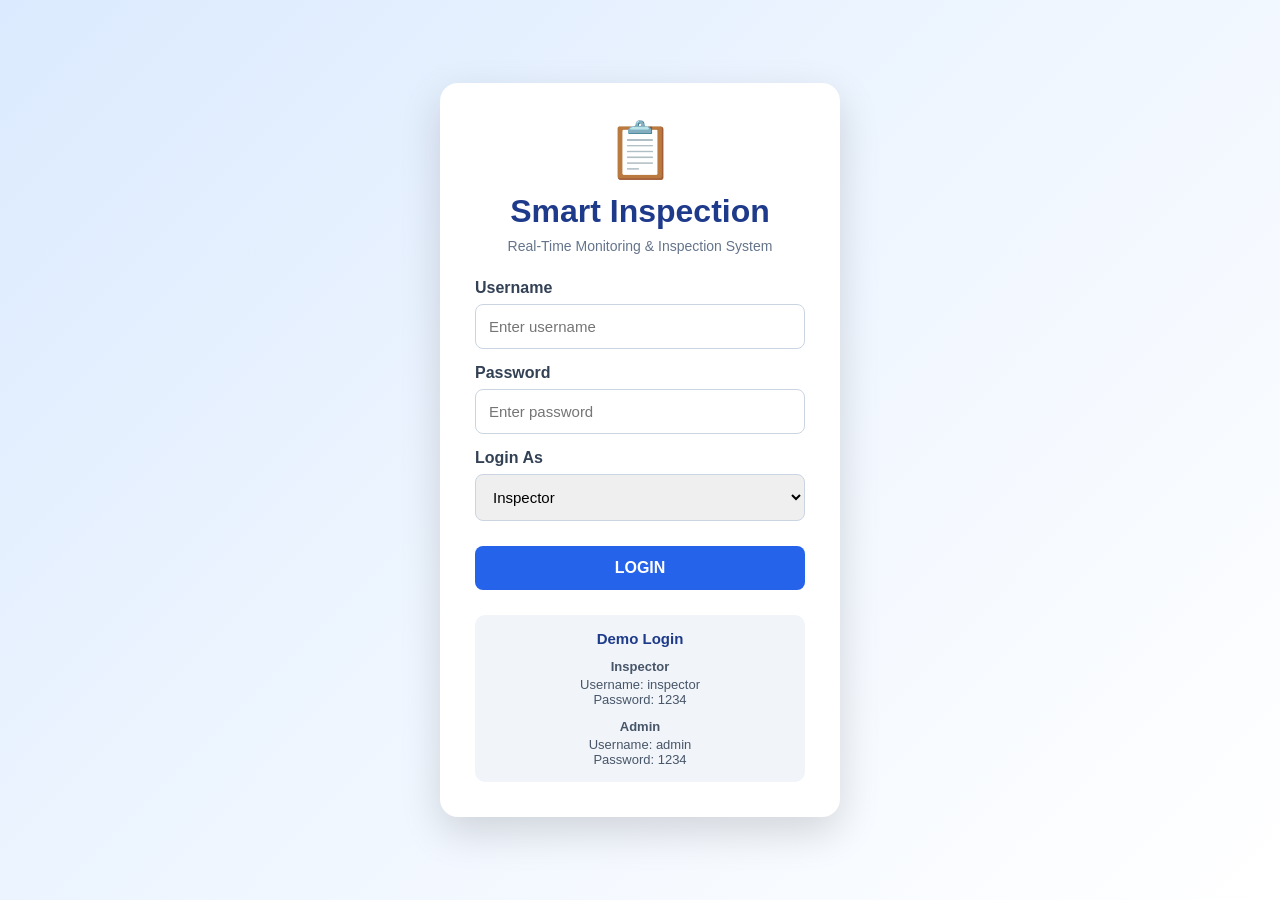
<file: index.html>
<!DOCTYPE html>
<html lang="en">
<head>
    <meta charset="UTF-8">
    <meta name="viewport" content="width=device-width, initial-scale=1.0">
    <title>Smart Inspection System</title>

    <link rel="stylesheet" href="style.css">
</head>

<body>

    <div class="login-box">

        <div class="icon">📋</div>

        <h1>Smart Inspection</h1>

        <p class="subtitle">
            Real-Time Monitoring & Inspection System
        </p>

        <label>Username</label>
        <input
            type="text"
            id="username"
            placeholder="Enter username"
        >

        <label>Password</label>
        <input
            type="password"
            id="password"
            placeholder="Enter password"
        >

        <label>Login As</label>

        <select id="role">
            <option value="inspector">Inspector</option>
            <option value="admin">Admin</option>
        </select>

        <button onclick="login()">LOGIN</button>

        <p id="message"></p>

        <div class="demo-login">
            <strong>Demo Login</strong>

            <p>Inspector</p>
            <span>Username: inspector</span><br>
            <span>Password: 1234</span>

            <p>Admin</p>
            <span>Username: admin</span><br>
            <span>Password: 1234</span>
        </div>

    </div>

    <script src="script.js"></script>

</body>
</html>
</file>
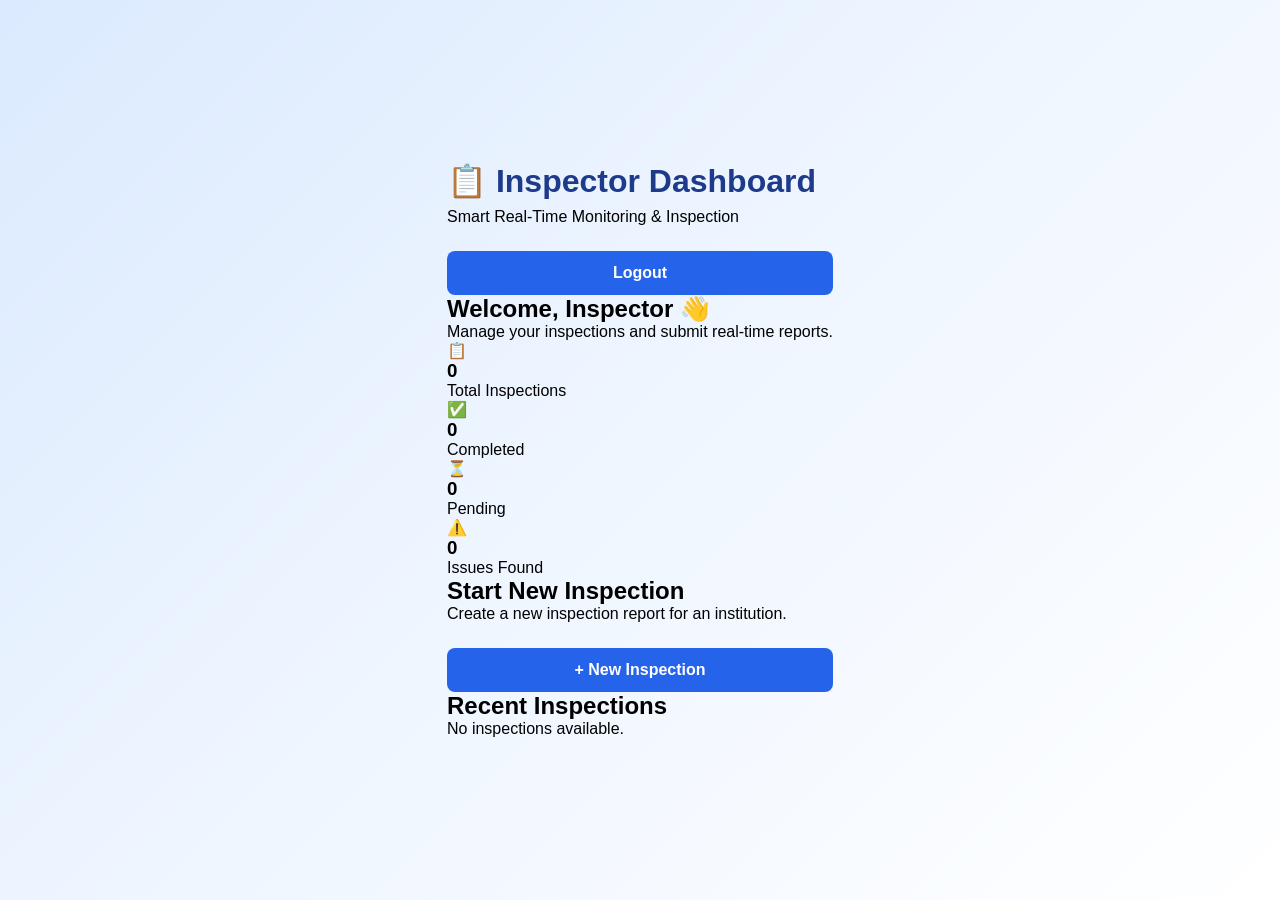
<file: inspector.html>
<!DOCTYPE html>
<html lang="en">
<head>
    <meta charset="UTF-8">
    <meta name="viewport" content="width=device-width, initial-scale=1.0">

    <title>Inspector Dashboard</title>

    <link rel="stylesheet" href="style.css">
</head>

<body>

<div class="dashboard">

    <!-- Header -->

    <header class="dashboard-header">

        <div>
            <h1>📋 Inspector Dashboard</h1>
            <p>Smart Real-Time Monitoring & Inspection</p>
        </div>

        <button class="logout-btn" onclick="logout()">
            Logout
        </button>

    </header>


    <!-- Welcome -->

    <section class="welcome">

        <h2>Welcome, Inspector 👋</h2>

        <p>
            Manage your inspections and submit real-time reports.
        </p>

    </section>


    <!-- Statistics -->

    <section class="cards">

        <div class="card">
            <div class="card-icon">📋</div>
            <h3 id="totalInspections">0</h3>
            <p>Total Inspections</p>
        </div>

        <div class="card">
            <div class="card-icon">✅</div>
            <h3 id="completedInspections">0</h3>
            <p>Completed</p>
        </div>

        <div class="card">
            <div class="card-icon">⏳</div>
            <h3 id="pendingInspections">0</h3>
            <p>Pending</p>
        </div>

        <div class="card">
            <div class="card-icon">⚠️</div>
            <h3 id="issueInspections">0</h3>
            <p>Issues Found</p>
        </div>

    </section>


    <!-- New Inspection -->

    <section class="new-inspection">

        <h2>Start New Inspection</h2>

        <p>
            Create a new inspection report for an institution.
        </p>

        <button
            class="start-btn"
            onclick="startInspection()">

            + New Inspection

        </button>

    </section>


    <!-- Recent Inspections -->

    <section class="recent">

        <h2>Recent Inspections</h2>

        <div id="inspectionList">

            <p class="empty">
                No inspections available.
            </p>

        </div>

    </section>

</div>


<script>

function startInspection() {

    window.location.href = "inspection.html";

}


function logout() {

    localStorage.removeItem("userRole");

    window.location.href = "index.html";

}


function loadInspections() {

    let inspections =
        JSON.parse(
            localStorage.getItem("inspections")
        ) || [];


    document.getElementById("totalInspections")
        .innerText = inspections.length;


    let completed = inspections.filter(
        item => item.status === "Completed"
    ).length;


    let pending = inspections.filter(
        item => item.status === "Pending"
    ).length;


    let issues = inspections.filter(
        item => item.issue === "Yes"
    ).length;


    document.getElementById("completedInspections")
        .innerText = completed;


    document.getElementById("pendingInspections")
        .innerText = pending;


    document.getElementById("issueInspections")
        .innerText = issues;


    let list =
        document.getElementById("inspectionList");


    if (inspections.length === 0) {

        list.innerHTML =
            '<p class="empty">No inspections available.</p>';

        return;

    }


    list.innerHTML = "";


    inspections.slice().reverse().forEach(
        function(item) {

            let div =
                document.createElement("div");

            div.className = "inspection-item";


            div.innerHTML = `

                <div>

                    <h3>${item.institution}</h3>

                    <p>
                        📍 ${item.location}
                    </p>

                    <p>
                        📅 ${item.date}
                    </p>

                </div>

                <span class="status">
                    ${item.status}
                </span>

            `;


            list.appendChild(div);

        }
    );

}


loadInspections();

</script>

</body>
</html>
</file>
<file: style.css>
* {
    margin: 0;
    padding: 0;
    box-sizing: border-box;
}

body {
    font-family: Arial, sans-serif;

    min-height: 100vh;

    display: flex;
    justify-content: center;
    align-items: center;

    background: linear-gradient(
        135deg,
        #dbeafe,
        #eff6ff,
        #ffffff
    );
}

.login-box {
    width: 400px;

    background: white;

    padding: 35px;

    border-radius: 18px;

    box-shadow:
        0 15px 40px rgba(0, 0, 0, 0.15);

    text-align: center;
}

.icon {
    font-size: 55px;
    margin-bottom: 10px;
}

h1 {
    color: #1e3a8a;
    margin-bottom: 8px;
}

.subtitle {
    color: #64748b;
    font-size: 14px;

    margin-bottom: 25px;
}

label {
    display: block;

    text-align: left;

    margin-top: 15px;
    margin-bottom: 7px;

    font-weight: bold;

    color: #334155;
}

input,
select {
    width: 100%;

    padding: 13px;

    border: 1px solid #cbd5e1;

    border-radius: 8px;

    font-size: 15px;

    outline: none;
}

input:focus,
select:focus {
    border-color: #2563eb;
}

button {
    width: 100%;

    margin-top: 25px;

    padding: 13px;

    border: none;

    border-radius: 8px;

    background: #2563eb;

    color: white;

    font-size: 16px;

    font-weight: bold;

    cursor: pointer;
}

button:hover {
    background: #1d4ed8;
}

#message {
    margin-top: 15px;

    font-weight: bold;
}

.demo-login {
    margin-top: 25px;

    padding: 15px;

    border-radius: 10px;

    background: #f1f5f9;

    color: #475569;

    font-size: 13px;
}

.demo-login strong {
    color: #1e3a8a;

    font-size: 15px;
}

.demo-login p {
    margin-top: 12px;

    margin-bottom: 3px;

    font-weight: bold;
}
Login
  ↓
Inspector Dashboard
  ↓
New Inspection
  ↓
Institution Details
  ↓
Checklist
  ↓
Photo Upload
  ↓
Remarks
  ↓
Submit Inspection
</file>
